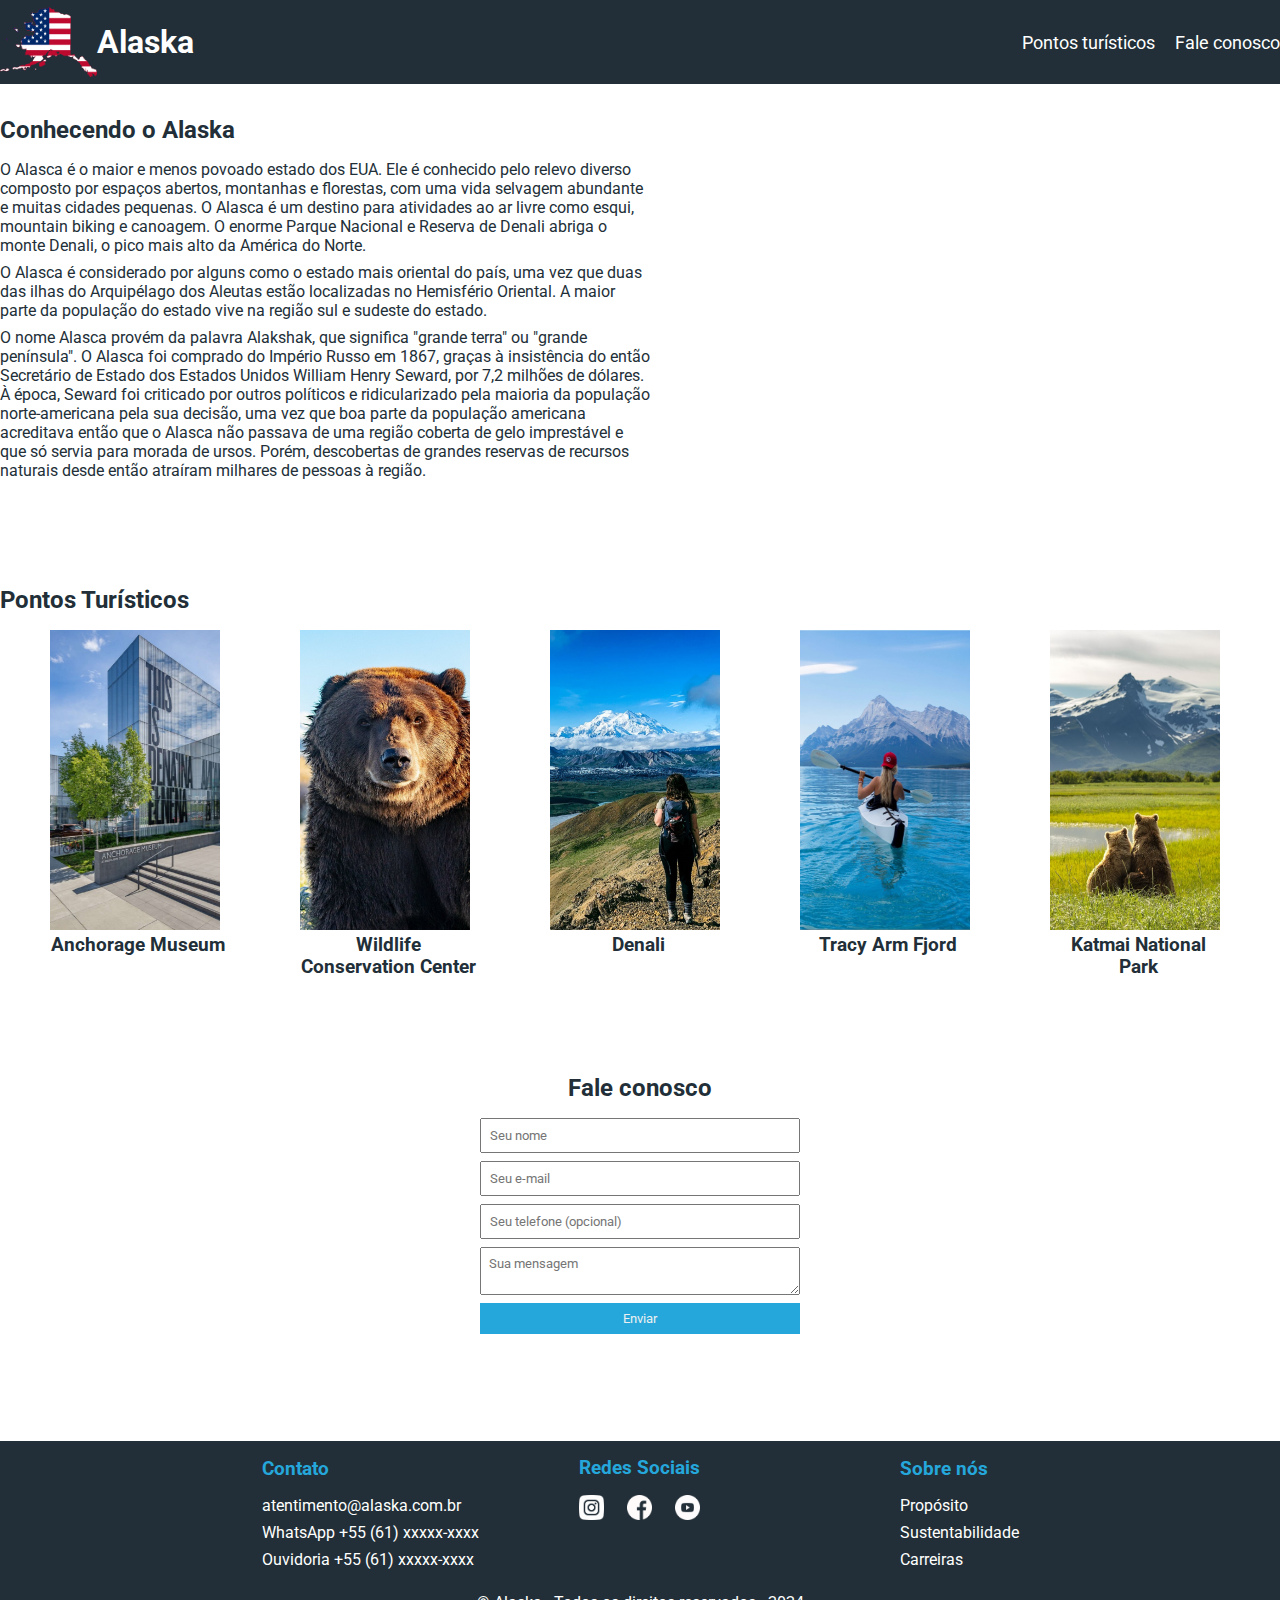
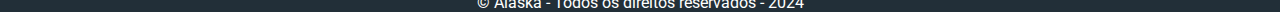
<file: index.html>
<!DOCTYPE html>
<html lang="pt-br">
<head>
    <meta charset="UTF-8">
    <meta name="viewport" content="width=device-width, initial-scale=1.0">
    <title>Alaska Trip</title>
    <link rel="stylesheet" href="/main.css"/>

    <link rel="preconnect" href="https://fonts.googleapis.com">
    <link rel="preconnect" href="https://fonts.gstatic.com" crossorigin>
    <link href="https://fonts.googleapis.com/css2?family=Roboto&family=Ubuntu:ital,wght@0,300;0,400;0,500;0,700;1,300;1,400;1,500;1,700&display=swap" rel="stylesheet">
</head>
<body>
    <header>
        <div class="container">
            <div class="flag-space">
                <img src="./imagens/bandeira.png" alt="Bandeira do Alaska">
                <a href="#alaska"><h1>Alaska</h1></a>
            </div>
            <nav>
                <ul>
                    <li>
                        <a href="#pontos turísticos">Pontos turísticos</a>
                    </li>
                    <li>
                        <a href="#fale-conosco">Fale conosco</a>
                    </li>
                </ul>
            </nav>
        </div>
    </header>
    <section id="alaska">
        <div class="container">
            <div>
                <h2>Conhecendo o Alaska</h2>
                <p>
                    O Alasca é o maior e menos povoado estado dos EUA. Ele é conhecido pelo relevo diverso composto por espaços abertos, montanhas e florestas, com uma vida selvagem abundante e muitas cidades pequenas. O Alasca é um destino para atividades ao ar livre como esqui, mountain biking e canoagem. O enorme Parque Nacional e Reserva de Denali abriga o monte Denali, o pico mais alto da América do Norte.
                </p>
                <p>
                    O Alasca é considerado por alguns como o estado mais oriental do país, uma vez que duas das ilhas do Arquipélago dos Aleutas estão localizadas no Hemisfério Oriental. A maior parte da população do estado vive na região sul e sudeste do estado.
                </p>
                <p>
                    O nome Alasca provém da palavra Alakshak, que significa "grande terra" ou "grande península". O Alasca foi comprado do Império Russo em 1867, graças à insistência do então Secretário de Estado dos Estados Unidos William Henry Seward, por 7,2 milhões de dólares. À época, Seward foi criticado por outros políticos e ridicularizado pela maioria da população norte-americana pela sua decisão, uma vez que boa parte da população americana acreditava então que o Alasca não passava de uma região coberta de gelo imprestável e que só servia para morada de ursos. Porém, descobertas de grandes reservas de recursos naturais desde então atraíram milhares de pessoas à região.
                </p>
            </div>
            <iframe width="600" height="336" src="https://www.youtube.com/embed/CHSnz0bCaUk?si=diPzCgnwIW1nESa0" title="YouTube video player" frameborder="0" allow="accelerometer; autoplay; clipboard-write; encrypted-media; gyroscope; picture-in-picture; web-share" referrerpolicy="strict-origin-when-cross-origin" allowfullscreen></iframe>
        </div>
    </section>
    <section id="pontos turísticos">
        <div class="container">
            <h2>Pontos Turísticos</h2>
        </div>
        <div class="container">
            <ul class="tourist-attractions">
                <li>
                    <a href="./anchorage-museum.html" title="Anchorage Museum"><img src="./imagens/anchorage museum.jpg" alt="Museu de Anchorage"></a>
                    <h3>Anchorage Museum</h3>
                </li>
                <li>
                    <a href="./wildlife-conservation-center.html" title="Wildlife Conservation Center"><img src="./imagens/alaska wildlife conservation center.jpg" alt="Alaska wildlife"></a>
                    <h3>Wildlife Conservation Center</h3>
                </li>
                <li>
                    <a href="./denali.html" title="Denali"><img src="./imagens/denali.jpg" alt="Reserva de Denali"></a>
                    <h3>Denali</h3>
                </li>
                <li>
                    <a href="./tracy-arm-fjord.html" title="Tracy Arm Fjord"><img src="./imagens/tracy arm fjord.jpg" alt="Fiorde Tracy Arm"></a>
                    <h3>Tracy Arm Fjord</h3>
                </li>
                <li>
                    <a href="./katmai-national-park.html" title="Katmai National Park"><img src="./imagens/Katmai.jpg" alt="Parque nacional de Katmai"></a>
                    <h3>Katmai National Park</h3>
                </li>   
            </ul>
        </div>
    </section>
    <section id="fale-conosco">
        <div class="container">
            <h2>Fale conosco</h2>
            <form>
                <input type="text" placeholder="Seu nome" required/>
                <input type="email" placeholder="Seu e-mail" required/>
                <input type="tel" placeholder="Seu telefone (opcional)"/>
                <textarea placeholder="Sua mensagem" required></textarea>
                <button type="submit">Enviar</button>
            </form>
        </div>
    </section>
    <footer>
        <div class="container">
            <div>
                <h3>
                    Contato
                </h3>
                    <a href="https://login.live.com/login.srf?wa=wsignin1.0&rpsnv=166&ct=1733367913&rver=7.5.2211.0&wp=MBI_SSL&wreply=https%3a%2f%2foutlook.live.com%2fowa%2f%3fnlp%3d1%26cobrandid%3dab0455a0-8d03-46b9-b18b-df2f57b9e44c%26culture%3dpt-br%26country%3dbr%26RpsCsrfState%3d9ac0d1c2-bdff-6674-9e33-9da168376504&id=292841&aadredir=1&CBCXT=out&lw=1&fl=dob%2cflname%2cwld&cobrandid=ab0455a0-8d03-46b9-b18b-df2f57b9e44c">atentimento@alaska.com.br</a>
                    <a href="https://web.whatsapp.com/">WhatsApp +55 (61) xxxxx-xxxx</a>
                    <a href="https://web.whatsapp.com/">Ouvidoria +55 (61) xxxxx-xxxx</a>     
            </div>
            <div class="social-space">
                <h3>
                    Redes Sociais
                </h3>
                <ul>
                    <li>
                        <a href="https://www.instagram.com/"><img src="./imagens/instagram.png" alt="Instagram"></a>
                    </li>
                    <li>
                        <a href="https://www.facebook.com/?locale=pt_BR"><img src="./imagens/facebook.png" alt="Facebook"></a>
                    </li>
                    <li>
                        <a href="https://www.youtube.com/"><img src="./imagens/youtube.png" alt="Youtube"></a>
                    </li>
                </ul>
            </div>
                <div>
                    <h3>
                        Sobre nós
                    </h3>
                        <a href="#">Propósito</a>
                        <a href="#">Sustentabilidade</a>
                        <a href="#">Carreiras</a>     
                </div>
            <div>
        </div>
    </footer>
    <div class="direitos">
        <p>
            &copy; Alaska - Todos os direitos reservados - 2024
        </p>
    </div>
</body>
</html>
</file>
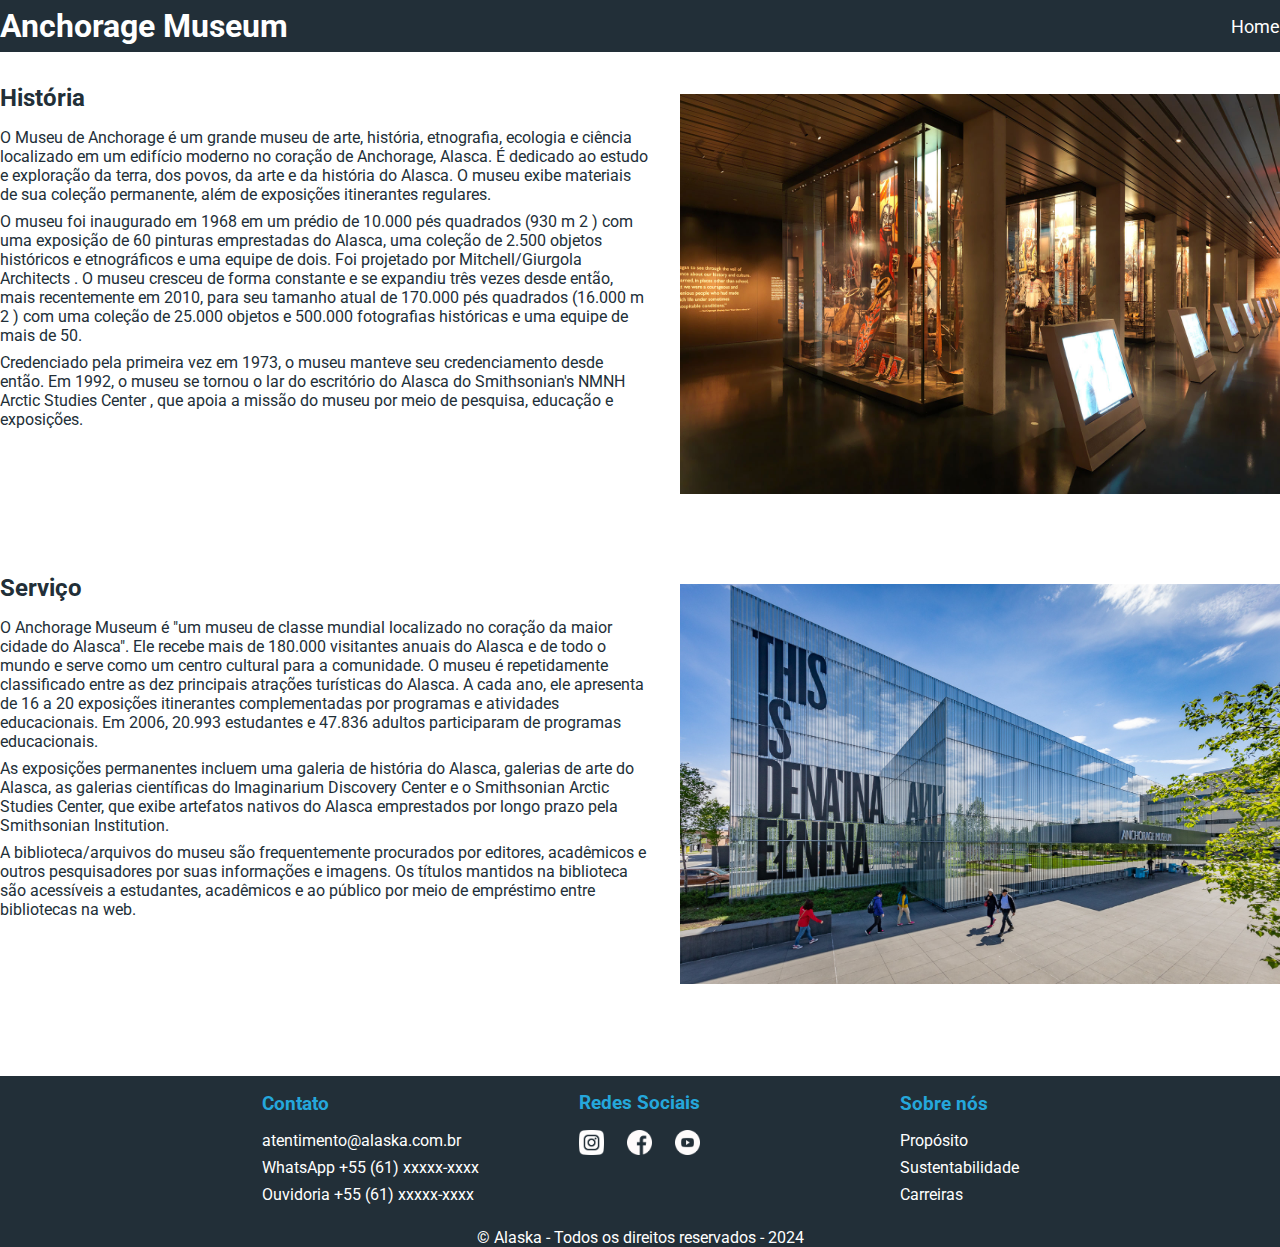
<file: anchorage-museum.html>
<!DOCTYPE html>
<html lang="pt-br">
<head>
    <meta charset="UTF-8">
    <meta name="viewport" content="width=device-width, initial-scale=1.0">
    <title>Anchorage Museum</title>
    <link rel="stylesheet" href="/main.css"/>

    <link rel="preconnect" href="https://fonts.googleapis.com">
    <link rel="preconnect" href="https://fonts.gstatic.com" crossorigin>
    <link href="https://fonts.googleapis.com/css2?family=Roboto&family=Ubuntu:ital,wght@0,300;0,400;0,500;0,700;1,300;1,400;1,500;1,700&display=swap" rel="stylesheet">
</head>
<body>
    <header>
        <div class="container">
            <div class="flag-space">
                <a href="./index.html"><h1>Anchorage Museum</h1></a>
            </div>
            <nav>
                <ul>
                    <li>
                        <a href="./index.html">Home</a>
                    </li>
                </ul>
            </nav>
        </div>
    </header>
    <section>
        <div class="container">
            <div>
                <h2>História</h2>
                <p>
                    O Museu de Anchorage é um grande museu de arte, história, etnografia, ecologia e ciência localizado em um edifício moderno no coração de Anchorage, Alasca. É dedicado ao estudo e exploração da terra, dos povos, da arte e da história do Alasca. O museu exibe materiais de sua coleção permanente, além de exposições itinerantes regulares.
                </p>
                <p>
                    O museu foi inaugurado em 1968 em um prédio de 10.000 pés quadrados (930 m 2 ) com uma exposição de 60 pinturas emprestadas do Alasca, uma coleção de 2.500 objetos históricos e etnográficos e uma equipe de dois. Foi projetado por Mitchell/Giurgola Architects . O museu cresceu de forma constante e se expandiu três vezes desde então, mais recentemente em 2010, para seu tamanho atual de 170.000 pés quadrados (16.000 m 2 ) com uma coleção de 25.000 objetos e 500.000 fotografias históricas e uma equipe de mais de 50. 
                </p>
                <p>
                    Credenciado pela primeira vez em 1973, o museu manteve seu credenciamento desde então. Em 1992, o museu se tornou o lar do escritório do Alasca do Smithsonian's NMNH Arctic Studies Center , que apoia a missão do museu por meio de pesquisa, educação e exposições.
                </p>
            </div>
            <img class="alaska-landscape1" src="./imagens/Anchorage Museum1.jpg" alt="Imagem do interior do museu de anchorage">
        </div>
    </section>
    <section>
        <div class="container">
            <div>
                <h2>Serviço</h2>
                <p>
                    O Anchorage Museum é "um museu de classe mundial localizado no coração da maior cidade do Alasca". Ele recebe mais de 180.000 visitantes anuais do Alasca e de todo o mundo e serve como um centro cultural para a comunidade. O museu é repetidamente classificado entre as dez principais atrações turísticas do Alasca. A cada ano, ele apresenta de 16 a 20 exposições itinerantes complementadas por programas e atividades educacionais. Em 2006, 20.993 estudantes e 47.836 adultos participaram de programas educacionais.
                </p>
                <p>
                    As exposições permanentes incluem uma galeria de história do Alasca, galerias de arte do Alasca, as galerias científicas do Imaginarium Discovery Center e o Smithsonian Arctic Studies Center, que exibe artefatos nativos do Alasca emprestados por longo prazo pela Smithsonian Institution.
                </p>
                <p>
                    A biblioteca/arquivos do museu são frequentemente procurados por editores, acadêmicos e outros pesquisadores por suas informações e imagens. Os títulos mantidos na biblioteca são acessíveis a estudantes, acadêmicos e ao público por meio de empréstimo entre bibliotecas na web.
                </p>
            </div>
            <img class="alaska-landscape2" src="./imagens/Anchorage Museum2.jpg" alt="Imagem da frente do museu de anchorage">
        </div>
    </section>
    <footer>
        <div class="container">
            <div>
                <h3>
                    Contato
                </h3>
                    <a href="https://login.live.com/login.srf?wa=wsignin1.0&rpsnv=166&ct=1733367913&rver=7.5.2211.0&wp=MBI_SSL&wreply=https%3a%2f%2foutlook.live.com%2fowa%2f%3fnlp%3d1%26cobrandid%3dab0455a0-8d03-46b9-b18b-df2f57b9e44c%26culture%3dpt-br%26country%3dbr%26RpsCsrfState%3d9ac0d1c2-bdff-6674-9e33-9da168376504&id=292841&aadredir=1&CBCXT=out&lw=1&fl=dob%2cflname%2cwld&cobrandid=ab0455a0-8d03-46b9-b18b-df2f57b9e44c">atentimento@alaska.com.br</a>
                    <a href="https://web.whatsapp.com/">WhatsApp +55 (61) xxxxx-xxxx</a>
                    <a href="https://web.whatsapp.com/">Ouvidoria +55 (61) xxxxx-xxxx</a>     
            </div>
            <div class="social-space">
                <h3>
                    Redes Sociais
                </h3>
                <ul>
                    <li>
                        <a href="https://www.instagram.com/"><img src="./imagens/instagram.png" alt="Instagram"></a>
                    </li>
                    <li>
                        <a href="https://www.facebook.com/?locale=pt_BR"><img src="./imagens/facebook.png" alt="Facebook"></a>
                    </li>
                    <li>
                        <a href="https://www.youtube.com/"><img src="./imagens/youtube.png" alt="Youtube"></a>
                    </li>
                </ul>
            </div>
                <div>
                    <h3>
                        Sobre nós
                    </h3>
                        <a href="#">Propósito</a>
                        <a href="#">Sustentabilidade</a>
                        <a href="#">Carreiras</a>     
                </div>
            <div>
        </div>
    </footer>
    <div class="direitos">
        <p>
            &copy; Alaska - Todos os direitos reservados - 2024
        </p>
    </div>
</body>
</html>
</file>
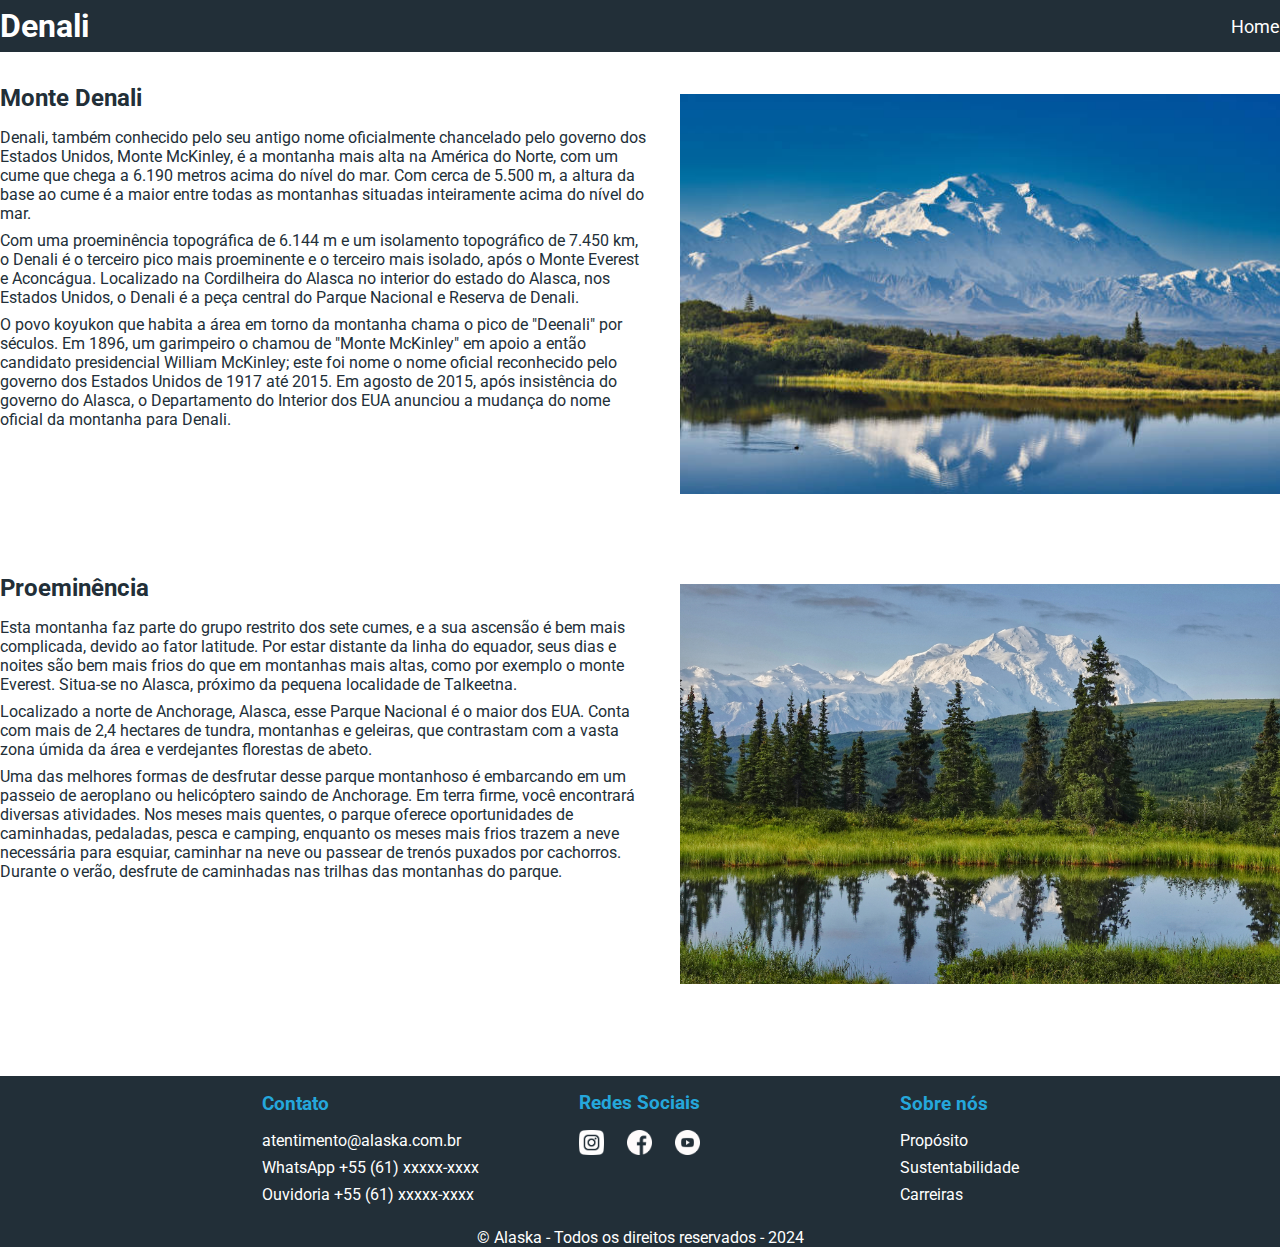
<file: denali.html>
<!DOCTYPE html>
<html lang="pt-br">
<head>
    <meta charset="UTF-8">
    <meta name="viewport" content="width=device-width, initial-scale=1.0">
    <title>Denali</title>
    <link rel="stylesheet" href="/main.css"/>

    <link rel="preconnect" href="https://fonts.googleapis.com">
    <link rel="preconnect" href="https://fonts.gstatic.com" crossorigin>
    <link href="https://fonts.googleapis.com/css2?family=Roboto&family=Ubuntu:ital,wght@0,300;0,400;0,500;0,700;1,300;1,400;1,500;1,700&display=swap" rel="stylesheet">
</head>
<body>
    <header>
        <div class="container">
            <div class="flag-space">
                <a href="./index.html"><h1>Denali</h1></a>
            </div>
            <nav>
                <ul>
                    <li>
                        <a href="./index.html">Home</a>
                    </li>
                </ul>
            </nav>
        </div>
    </header>
    <section>
        <div class="container">
            <div>
                <h2>Monte Denali</h2>
                <p>
                    Denali, também conhecido pelo seu antigo nome oficialmente chancelado pelo governo dos Estados Unidos, Monte McKinley, é a montanha mais alta na América do Norte, com um cume que chega a 6.190 metros acima do nível do mar. Com cerca de 5.500 m, a altura da base ao cume é a maior entre todas as montanhas situadas inteiramente acima do nível do mar.
                </p>
                <p>
                    Com uma proeminência topográfica de 6.144 m e um isolamento topográfico de 7.450 km, o Denali é o terceiro pico mais proeminente e o terceiro mais isolado, após o Monte Everest e Aconcágua. Localizado na Cordilheira do Alasca no interior do estado do Alasca, nos Estados Unidos, o Denali é a peça central do Parque Nacional e Reserva de Denali.
                </p>
                <p>
                    O povo koyukon que habita a área em torno da montanha chama o pico de "Deenali" por séculos. Em 1896, um garimpeiro o chamou de "Monte McKinley" em apoio a então candidato presidencial William McKinley; este foi nome o nome oficial reconhecido pelo governo dos Estados Unidos de 1917 até 2015. Em agosto de 2015, após insistência do governo do Alasca, o Departamento do Interior dos EUA anunciou a mudança do nome oficial da montanha para Denali.
                </p>
            </div>
            <img class="alaska-landscape1" src="./imagens/denali1.jpg" alt="Paisagem no alaska">
        </div>
    </section>
    <section>
        <div class="container">
            <div>
                <h2>Proeminência</h2>
                <p>
                    Esta montanha faz parte do grupo restrito dos sete cumes, e a sua ascensão é bem mais complicada, devido ao fator latitude. Por estar distante da linha do equador, seus dias e noites são bem mais frios do que em montanhas mais altas, como por exemplo o monte Everest. Situa-se no Alasca, próximo da pequena localidade de Talkeetna.
                </p>
                <p>
                    Localizado a norte de Anchorage, Alasca, esse Parque Nacional é o maior dos EUA. Conta com mais de 2,4 hectares de tundra, montanhas e geleiras, que contrastam com a vasta zona úmida da área e verdejantes florestas de abeto.
                </p>
                <p>
                    Uma das melhores formas de desfrutar desse parque montanhoso é embarcando em um passeio de aeroplano ou helicóptero saindo de Anchorage. Em terra firme, você encontrará diversas atividades. Nos meses mais quentes, o parque oferece oportunidades de caminhadas, pedaladas, pesca e camping, enquanto os meses mais frios trazem a neve necessária para esquiar, caminhar na neve ou passear de trenós puxados por cachorros. Durante o verão, desfrute de caminhadas nas trilhas das montanhas do parque.
                </p>
            </div>
            <img class="alaska-landscape2" src="./imagens/denali2.jpg" alt="Paisagem no alaska">
        </div>
    </section>
    <footer>
        <div class="container">
            <div>
                <h3>
                    Contato
                </h3>
                    <a href="https://login.live.com/login.srf?wa=wsignin1.0&rpsnv=166&ct=1733367913&rver=7.5.2211.0&wp=MBI_SSL&wreply=https%3a%2f%2foutlook.live.com%2fowa%2f%3fnlp%3d1%26cobrandid%3dab0455a0-8d03-46b9-b18b-df2f57b9e44c%26culture%3dpt-br%26country%3dbr%26RpsCsrfState%3d9ac0d1c2-bdff-6674-9e33-9da168376504&id=292841&aadredir=1&CBCXT=out&lw=1&fl=dob%2cflname%2cwld&cobrandid=ab0455a0-8d03-46b9-b18b-df2f57b9e44c">atentimento@alaska.com.br</a>
                    <a href="https://web.whatsapp.com/">WhatsApp +55 (61) xxxxx-xxxx</a>
                    <a href="https://web.whatsapp.com/">Ouvidoria +55 (61) xxxxx-xxxx</a>     
            </div>
            <div class="social-space">
                <h3>
                    Redes Sociais
                </h3>
                <ul>
                    <li>
                        <a href="https://www.instagram.com/"><img src="./imagens/instagram.png" alt="Instagram"></a>
                    </li>
                    <li>
                        <a href="https://www.facebook.com/?locale=pt_BR"><img src="./imagens/facebook.png" alt="Facebook"></a>
                    </li>
                    <li>
                        <a href="https://www.youtube.com/"><img src="./imagens/youtube.png" alt="Youtube"></a>
                    </li>
                </ul>
            </div>
                <div>
                    <h3>
                        Sobre nós
                    </h3>
                        <a href="#">Propósito</a>
                        <a href="#">Sustentabilidade</a>
                        <a href="#">Carreiras</a>     
                </div>
            <div>
        </div>
    </footer>
    <div class="direitos">
        <p>
            &copy; Alaska - Todos os direitos reservados - 2024
        </p>
    </div>
</body>
</html>
</file>
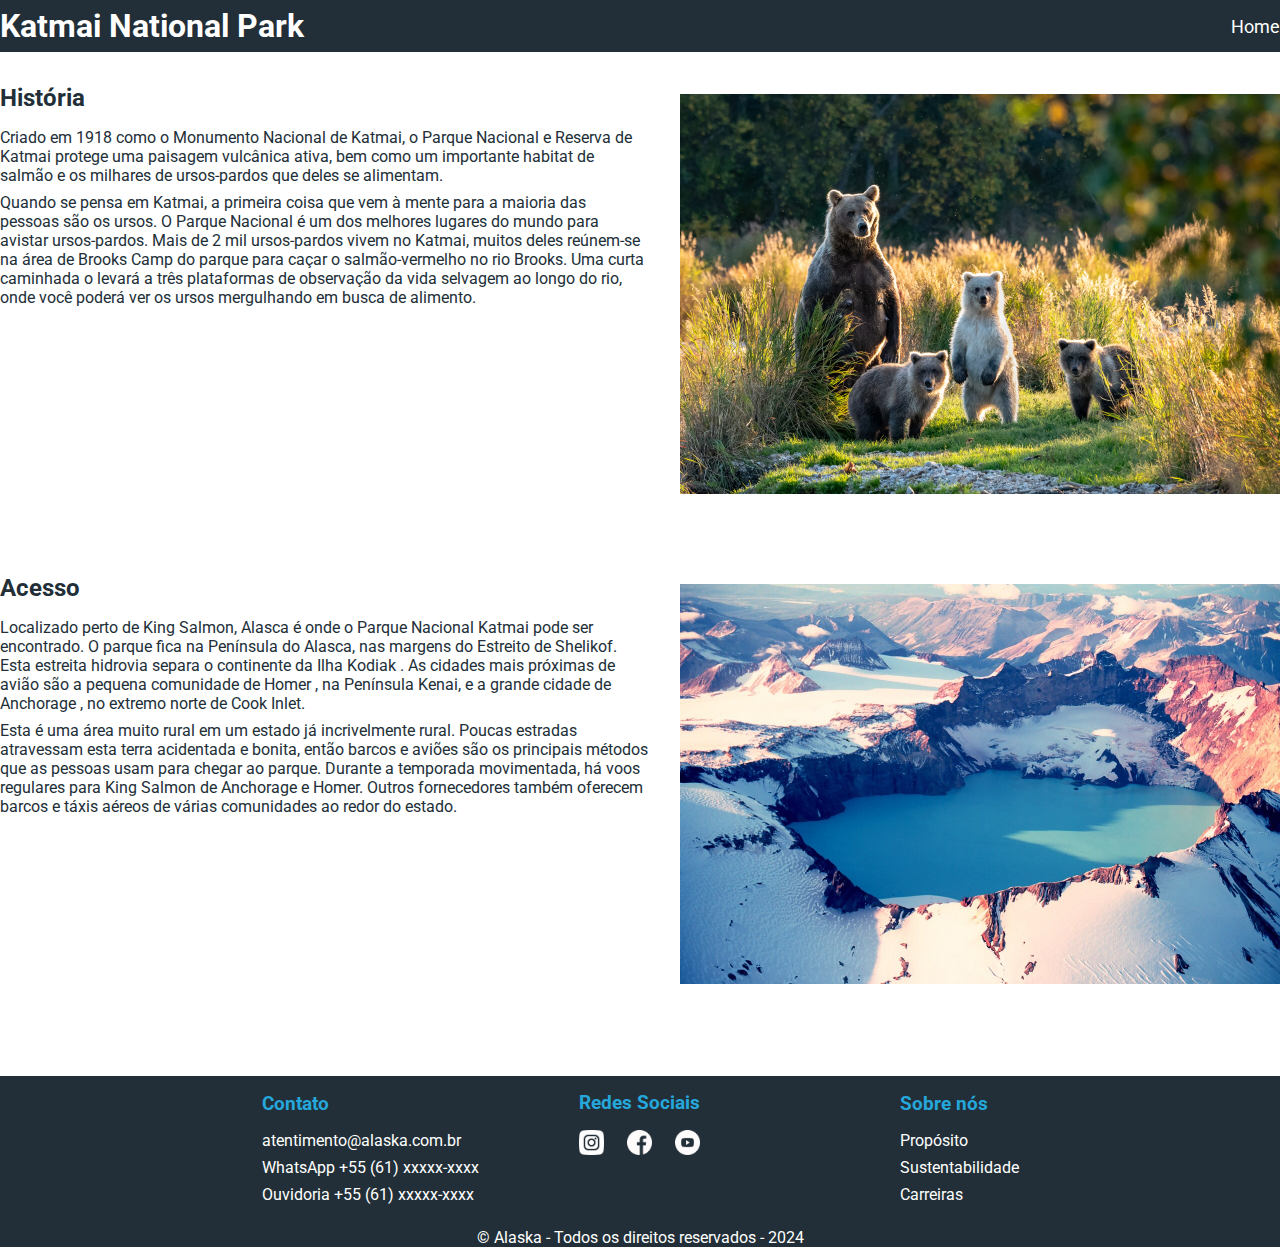
<file: katmai-national-park.html>
<!DOCTYPE html>
<html lang="pt-br">
<head>
    <meta charset="UTF-8">
    <meta name="viewport" content="width=device-width, initial-scale=1.0">
    <title>Katmai National Park</title>
    <link rel="stylesheet" href="/main.css"/>

    <link rel="preconnect" href="https://fonts.googleapis.com">
    <link rel="preconnect" href="https://fonts.gstatic.com" crossorigin>
    <link href="https://fonts.googleapis.com/css2?family=Roboto&family=Ubuntu:ital,wght@0,300;0,400;0,500;0,700;1,300;1,400;1,500;1,700&display=swap" rel="stylesheet">
</head>
<body>
    <header>
        <div class="container">
            <div class="flag-space">
                <a href="./index.html"><h1>Katmai National Park</h1></a>
            </div>
            <nav>
                <ul>
                    <li>
                        <a href="./index.html">Home</a>
                    </li>
                </ul>
            </nav>
        </div>
    </header>
    <section>
        <div class="container">
            <div>
                <h2>História</h2>
                <p>
                    Criado em 1918 como o Monumento Nacional de Katmai, o Parque Nacional e Reserva de Katmai protege uma paisagem vulcânica ativa, bem como um importante habitat de salmão e os milhares de ursos-pardos que deles se alimentam.
                </p>
                <p>
                    Quando se pensa em Katmai, a primeira coisa que vem à mente para a maioria das pessoas são os ursos. O Parque Nacional é um dos melhores lugares do mundo para avistar ursos-pardos. Mais de 2 mil ursos-pardos vivem no Katmai, muitos deles reúnem-se na área de Brooks Camp do parque para caçar o salmão-vermelho no rio Brooks. Uma curta caminhada o levará a três plataformas de observação da vida selvagem ao longo do rio, onde você poderá ver os ursos mergulhando em busca de alimento.
                </p>
            </div>
            <img class="alaska-landscape1" src="./imagens/Katmai National Park1.jpg" alt="Paisagem no alaska">
        </div>
    </section>
    <section>
        <div class="container">
            <div>
                <h2>Acesso</h2>
                <p>
                    Localizado perto de King Salmon, Alasca é onde o Parque Nacional Katmai pode ser encontrado. O parque fica na Península do Alasca, nas margens do Estreito de Shelikof. Esta estreita hidrovia separa o continente da Ilha Kodiak . As cidades mais próximas de avião são a pequena comunidade de Homer , na Península Kenai, e a grande cidade de Anchorage , no extremo norte de Cook Inlet.
                </p>
                <p>
                    Esta é uma área muito rural em um estado já incrivelmente rural. Poucas estradas atravessam esta terra acidentada e bonita, então barcos e aviões são os principais métodos que as pessoas usam para chegar ao parque. Durante a temporada movimentada, há voos regulares para King Salmon de Anchorage e Homer. Outros fornecedores também oferecem barcos e táxis aéreos de várias comunidades ao redor do estado.
                </p>
            </div>
            <img class="alaska-landscape2" src="./imagens/Katmai National Park2.jpg" alt="Paisagem no alaska">
        </div>
    </section>
    <footer>
        <div class="container">
            <div>
                <h3>
                    Contato
                </h3>
                    <a href="https://login.live.com/login.srf?wa=wsignin1.0&rpsnv=166&ct=1733367913&rver=7.5.2211.0&wp=MBI_SSL&wreply=https%3a%2f%2foutlook.live.com%2fowa%2f%3fnlp%3d1%26cobrandid%3dab0455a0-8d03-46b9-b18b-df2f57b9e44c%26culture%3dpt-br%26country%3dbr%26RpsCsrfState%3d9ac0d1c2-bdff-6674-9e33-9da168376504&id=292841&aadredir=1&CBCXT=out&lw=1&fl=dob%2cflname%2cwld&cobrandid=ab0455a0-8d03-46b9-b18b-df2f57b9e44c">atentimento@alaska.com.br</a>
                    <a href="https://web.whatsapp.com/">WhatsApp +55 (61) xxxxx-xxxx</a>
                    <a href="https://web.whatsapp.com/">Ouvidoria +55 (61) xxxxx-xxxx</a>     
            </div>
            <div class="social-space">
                <h3>
                    Redes Sociais
                </h3>
                <ul>
                    <li>
                        <a href="https://www.instagram.com/"><img src="./imagens/instagram.png" alt="Instagram"></a>
                    </li>
                    <li>
                        <a href="https://www.facebook.com/?locale=pt_BR"><img src="./imagens/facebook.png" alt="Facebook"></a>
                    </li>
                    <li>
                        <a href="https://www.youtube.com/"><img src="./imagens/youtube.png" alt="Youtube"></a>
                    </li>
                </ul>
            </div>
                <div>
                    <h3>
                        Sobre nós
                    </h3>
                        <a href="#">Propósito</a>
                        <a href="#">Sustentabilidade</a>
                        <a href="#">Carreiras</a>     
                </div>
            <div>
        </div>
    </footer>
    <div class="direitos">
        <p>
            &copy; Alaska - Todos os direitos reservados - 2024
        </p>
    </div>
</body>
</html>
</file>
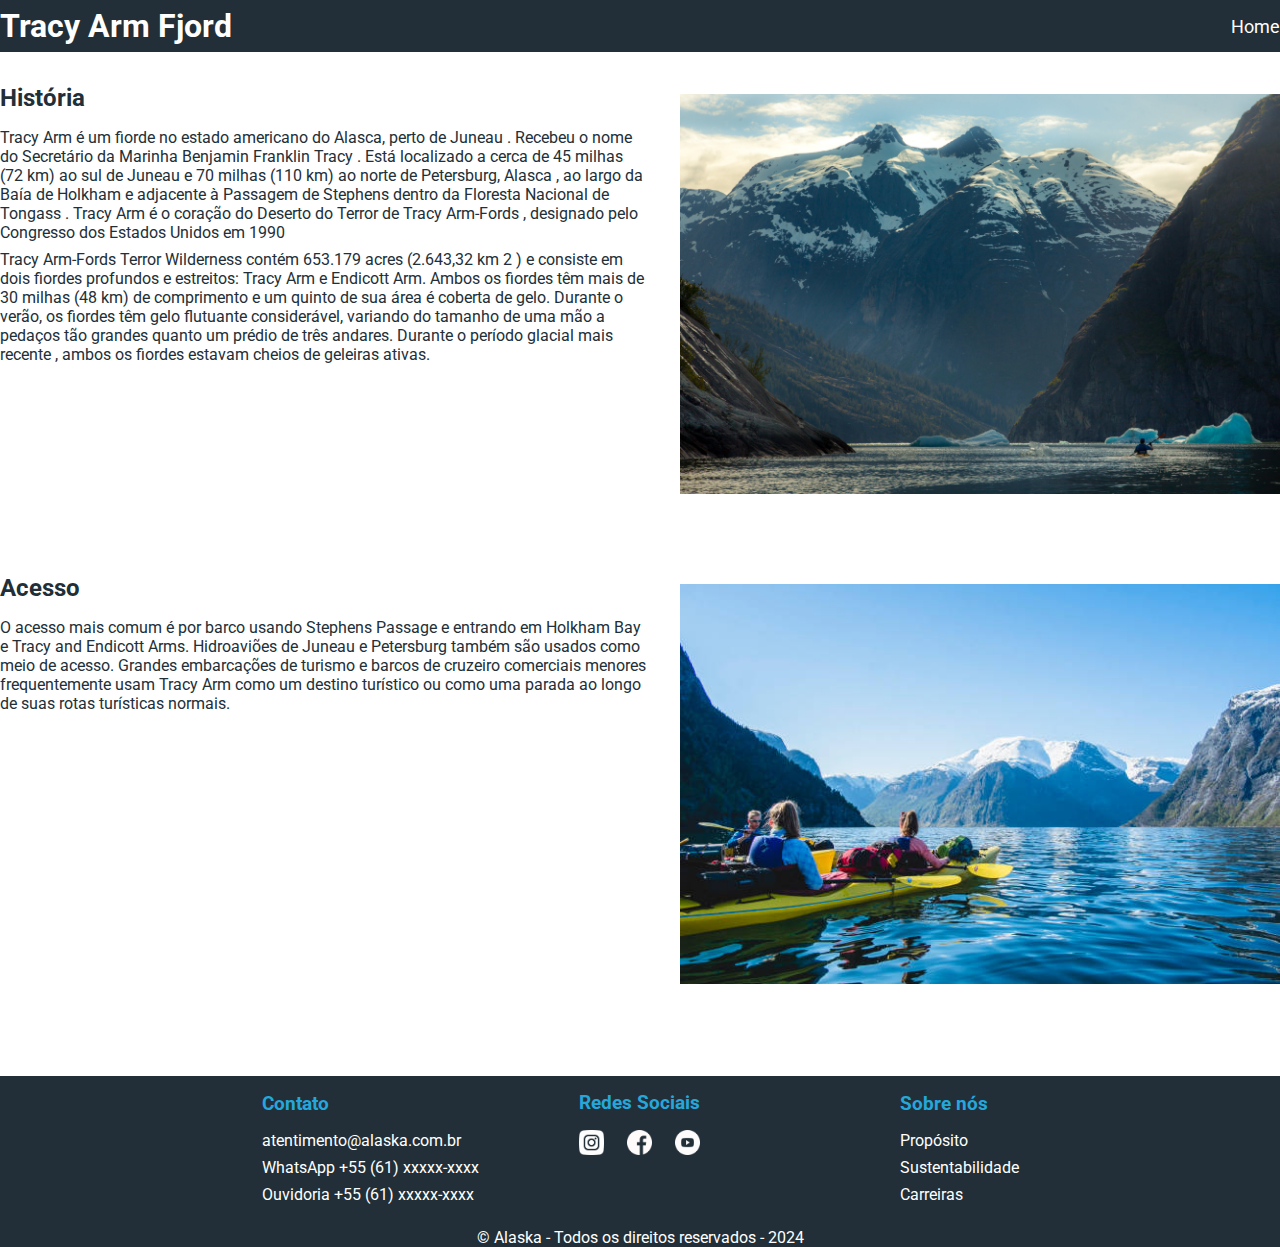
<file: tracy-arm-fjord.html>
<!DOCTYPE html>
<html lang="pt-br">
<head>
    <meta charset="UTF-8">
    <meta name="viewport" content="width=device-width, initial-scale=1.0">
    <title>Tracy Arm Fjord</title>
    <link rel="stylesheet" href="/main.css"/>

    <link rel="preconnect" href="https://fonts.googleapis.com">
    <link rel="preconnect" href="https://fonts.gstatic.com" crossorigin>
    <link href="https://fonts.googleapis.com/css2?family=Roboto&family=Ubuntu:ital,wght@0,300;0,400;0,500;0,700;1,300;1,400;1,500;1,700&display=swap" rel="stylesheet">
</head>
<body>
    <header>
        <div class="container">
            <div class="flag-space">
                <a href="./index.html"><h1>Tracy Arm Fjord</h1></a>
            </div>
            <nav>
                <ul>
                    <li>
                        <a href="./index.html">Home</a>
                    </li>
                </ul>
            </nav>
        </div>
    </header>
    <section>
        <div class="container">
            <div>
                <h2>História</h2>
                <p>
                    Tracy Arm é um fiorde no estado americano do Alasca, perto de Juneau . Recebeu o nome do Secretário da Marinha Benjamin Franklin Tracy . Está localizado a cerca de 45 milhas (72 km) ao sul de Juneau e 70 milhas (110 km) ao norte de Petersburg, Alasca , ao largo da Baía de Holkham e adjacente à Passagem de Stephens dentro da Floresta Nacional de Tongass . Tracy Arm é o coração do Deserto do Terror de Tracy Arm-Fords , designado pelo Congresso dos Estados Unidos em 1990
                </p>
                <p>
                    Tracy Arm-Fords Terror Wilderness contém 653.179 acres (2.643,32 km 2 ) e consiste em dois fiordes profundos e estreitos: Tracy Arm e Endicott Arm. Ambos os fiordes têm mais de 30 milhas (48 km) de comprimento e um quinto de sua área é coberta de gelo. Durante o verão, os fiordes têm gelo flutuante considerável, variando do tamanho de uma mão a pedaços tão grandes quanto um prédio de três andares. Durante o período glacial mais recente , ambos os fiordes estavam cheios de geleiras ativas.
                </p>
            </div>
            <img class="alaska-landscape1" src="./imagens/Tracy Arm Fjord1.jpg" alt="Paisagem no alaska">
        </div>
    </section>
    <section>
        <div class="container">
            <div>
                <h2>Acesso</h2>
                <p>
                    O acesso mais comum é por barco usando Stephens Passage e entrando em Holkham Bay e Tracy and Endicott Arms. Hidroaviões de Juneau e Petersburg também são usados ​​como meio de acesso. Grandes embarcações de turismo e barcos de cruzeiro comerciais menores frequentemente usam Tracy Arm como um destino turístico ou como uma parada ao longo de suas rotas turísticas normais.
                </p>
            </div>
            <img class="alaska-landscape2" src="./imagens/Tracy Arm Fjord2.jpg" alt="Paisagem no alaska">
        </div>
    </section>
    <footer>
        <div class="container">
            <div>
                <h3>
                    Contato
                </h3>
                    <a href="https://login.live.com/login.srf?wa=wsignin1.0&rpsnv=166&ct=1733367913&rver=7.5.2211.0&wp=MBI_SSL&wreply=https%3a%2f%2foutlook.live.com%2fowa%2f%3fnlp%3d1%26cobrandid%3dab0455a0-8d03-46b9-b18b-df2f57b9e44c%26culture%3dpt-br%26country%3dbr%26RpsCsrfState%3d9ac0d1c2-bdff-6674-9e33-9da168376504&id=292841&aadredir=1&CBCXT=out&lw=1&fl=dob%2cflname%2cwld&cobrandid=ab0455a0-8d03-46b9-b18b-df2f57b9e44c">atentimento@alaska.com.br</a>
                    <a href="https://web.whatsapp.com/">WhatsApp +55 (61) xxxxx-xxxx</a>
                    <a href="https://web.whatsapp.com/">Ouvidoria +55 (61) xxxxx-xxxx</a>     
            </div>
            <div class="social-space">
                <h3>
                    Redes Sociais
                </h3>
                <ul>
                    <li>
                        <a href="https://www.instagram.com/"><img src="./imagens/instagram.png" alt="Instagram"></a>
                    </li>
                    <li>
                        <a href="https://www.facebook.com/?locale=pt_BR"><img src="./imagens/facebook.png" alt="Facebook"></a>
                    </li>
                    <li>
                        <a href="https://www.youtube.com/"><img src="./imagens/youtube.png" alt="Youtube"></a>
                    </li>
                </ul>
            </div>
                <div>
                    <h3>
                        Sobre nós
                    </h3>
                        <a href="#">Propósito</a>
                        <a href="#">Sustentabilidade</a>
                        <a href="#">Carreiras</a>     
                </div>
            <div>
        </div>
    </footer>
    <div class="direitos">
        <p>
            &copy; Alaska - Todos os direitos reservados - 2024
        </p>
    </div>
</body>
</html>
</file>
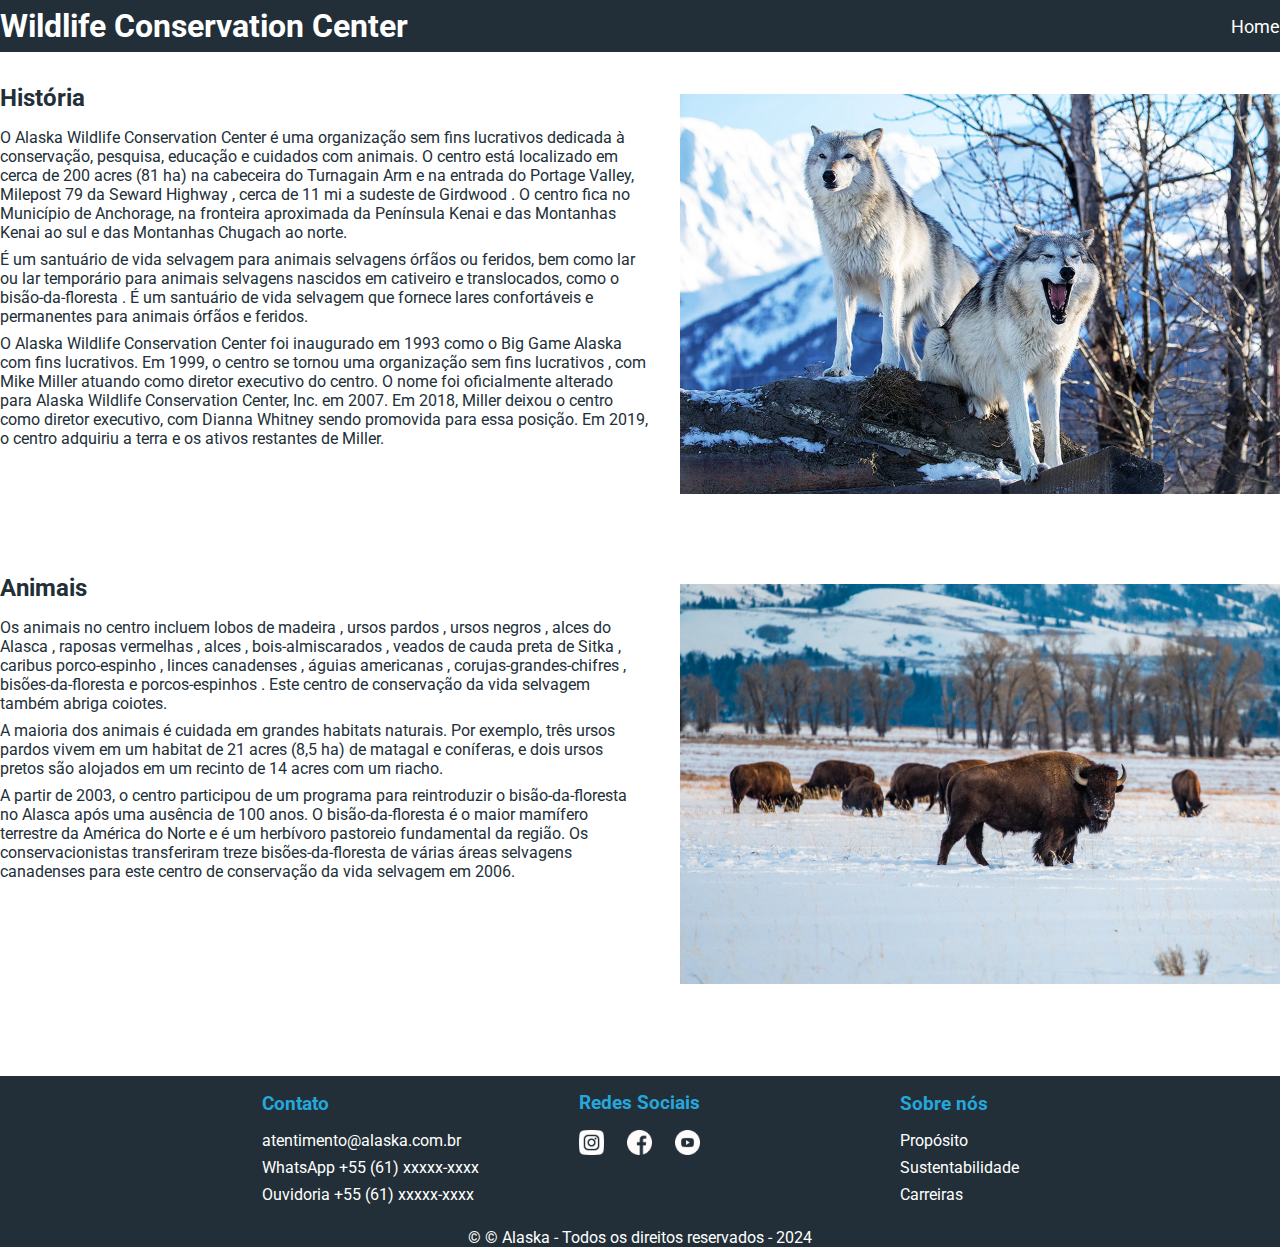
<file: wildlife-conservation-center.html>
<!DOCTYPE html>
<html lang="pt-br">
<head>
    <meta charset="UTF-8">
    <meta name="viewport" content="width=device-width, initial-scale=1.0">
    <title>Wildlife Conservation Center</title>
    <link rel="stylesheet" href="/main.css"/>

    <link rel="preconnect" href="https://fonts.googleapis.com">
    <link rel="preconnect" href="https://fonts.gstatic.com" crossorigin>
    <link href="https://fonts.googleapis.com/css2?family=Roboto&family=Ubuntu:ital,wght@0,300;0,400;0,500;0,700;1,300;1,400;1,500;1,700&display=swap" rel="stylesheet">
</head>
<body>
    <header>
        <div class="container">
            <div class="flag-space">
                <a href="./index.html"><h1>Wildlife Conservation Center</h1></a>
            </div>
            <nav>
                <ul>
                    <li>
                        <a href="./index.html">Home</a>
                    </li>
                </ul>
            </nav>
        </div>
    </header>
    <section>
        <div class="container">
            <div>
                <h2>História</h2>
                <p>
                    O Alaska Wildlife Conservation Center é uma organização sem fins lucrativos dedicada à conservação, pesquisa, educação e cuidados com animais. O centro está localizado em cerca de 200 acres (81 ha) na cabeceira do Turnagain Arm e na entrada do Portage Valley, Milepost 79 da Seward Highway , cerca de 11 mi a sudeste de Girdwood . O centro fica no Município de Anchorage, na fronteira aproximada da Península Kenai e das Montanhas Kenai ao sul e das Montanhas Chugach ao norte.
                </p>
                <p>
                    É um santuário de vida selvagem para animais selvagens órfãos ou feridos, bem como lar ou lar temporário para animais selvagens nascidos em cativeiro e translocados, como o bisão-da-floresta . É um santuário de vida selvagem que fornece lares confortáveis ​​e permanentes para animais órfãos e feridos.
                </p>
                <p>
                    O Alaska Wildlife Conservation Center foi inaugurado em 1993 como o Big Game Alaska com fins lucrativos. Em 1999, o centro se tornou uma organização sem fins lucrativos , com Mike Miller atuando como diretor executivo do centro. O nome foi oficialmente alterado para Alaska Wildlife Conservation Center, Inc. em 2007.  Em 2018, Miller deixou o centro como diretor executivo, com Dianna Whitney sendo promovida para essa posição. Em 2019, o centro adquiriu a terra e os ativos restantes de Miller. 
                </p>
            </div>
            <img class="alaska-landscape1" src="./imagens/Wildlife Conservation Center 1.jpg" alt="Paisagem no alaska">
        </div>
    </section>
    <section>
        <div class="container">
            <div>
                <h2>Animais</h2>
                <p>
                    Os animais no centro incluem lobos de madeira , ursos pardos , ursos negros , alces do Alasca , raposas vermelhas , alces , bois-almiscarados , veados de cauda preta de Sitka , caribus porco-espinho , linces canadenses , águias americanas , corujas-grandes-chifres , bisões-da-floresta e porcos-espinhos . Este centro de conservação da vida selvagem também abriga coiotes.
                </p>
                <p>
                    A maioria dos animais é cuidada em grandes habitats naturais. Por exemplo, três ursos pardos vivem em um habitat de 21 acres (8,5 ha) de matagal e coníferas, e dois ursos pretos são alojados em um recinto de 14 acres com um riacho.
                </p>
                <p>
                    A partir de 2003, o centro participou de um programa para reintroduzir o bisão-da-floresta no Alasca após uma ausência de 100 anos. O bisão-da-floresta é o maior mamífero terrestre da América do Norte e é um herbívoro pastoreio fundamental da região. Os conservacionistas transferiram treze bisões-da-floresta de várias áreas selvagens canadenses para este centro de conservação da vida selvagem em 2006. 
                </p>
            </div>
            <img class="alaska-landscape2" src="./imagens/Wildlife Conservation Center 2.jpg" alt="Paisagem no alaska">
        </div>
    </section>
    <footer>
        <div class="container">
            <div>
                <h3>
                    Contato
                </h3>
                    <a href="https://login.live.com/login.srf?wa=wsignin1.0&rpsnv=166&ct=1733367913&rver=7.5.2211.0&wp=MBI_SSL&wreply=https%3a%2f%2foutlook.live.com%2fowa%2f%3fnlp%3d1%26cobrandid%3dab0455a0-8d03-46b9-b18b-df2f57b9e44c%26culture%3dpt-br%26country%3dbr%26RpsCsrfState%3d9ac0d1c2-bdff-6674-9e33-9da168376504&id=292841&aadredir=1&CBCXT=out&lw=1&fl=dob%2cflname%2cwld&cobrandid=ab0455a0-8d03-46b9-b18b-df2f57b9e44c">atentimento@alaska.com.br</a>
                    <a href="https://web.whatsapp.com/">WhatsApp +55 (61) xxxxx-xxxx</a>
                    <a href="https://web.whatsapp.com/">Ouvidoria +55 (61) xxxxx-xxxx</a>     
            </div>
            <div class="social-space">
                <h3>
                    Redes Sociais
                </h3>
                <ul>
                    <li>
                        <a href="https://www.instagram.com/"><img src="./imagens/instagram.png" alt="Instagram"></a>
                    </li>
                    <li>
                        <a href="https://www.facebook.com/?locale=pt_BR"><img src="./imagens/facebook.png" alt="Facebook"></a>
                    </li>
                    <li>
                        <a href="https://www.youtube.com/"><img src="./imagens/youtube.png" alt="Youtube"></a>
                    </li>
                </ul>
            </div>
                <div>
                    <h3>
                        Sobre nós
                    </h3>
                        <a href="#">Propósito</a>
                        <a href="#">Sustentabilidade</a>
                        <a href="#">Carreiras</a>     
                </div>
            <div>
        </div>
    </footer>
    <div class="direitos">
        <p>
            &copy; &copy; Alaska - Todos os direitos reservados - 2024
        </p>
    </div>
</body>
</html>
</file>
<file: main.css>
* {
    margin: 0;
    padding: 0;
    box-sizing: border-box;
}

header,
h2,
h3,
form button {
    font-family: "Ubuntu", sans-serif;
    font-family: "Roboto", serif;
}

body,
input,
textarea {
    font-family: "Roboto", serif;
}

section {
    color: #222f38;
}


header {
    padding: 7px 0;
    background-color: #222f38;
    color: #fff
}

header img {
    height: 70px;
}

header .flag-space {
    display: flex;
    align-items: center;
}

header nav li {
    display: inline;
    margin-left: 16px;
    font-size: 18px;
}

header nav li a,
.flag-space a {
    color: #fff;
    text-decoration: none;
}

.container {
    max-width: 1280px;
    width: 100%;
    margin: 0 auto;
}

header .container,
section .container,
footer .container {
    justify-content: space-between;
    display: flex;
    align-items: center;
}

iframe {
    margin-left: 32px;
    margin-top: 10px;
    margin-bottom: 60px;
}

.alaska-landscape1 {
    height: 400px;
    width: 600px;
    margin-left: 32px;
    margin-top: 10px;
    margin-bottom: 16px;
}

.alaska-landscape2 {
    height: 400px;
    width: 600px;
    margin-left: 32px;
    margin-top: 10px;
    margin-bottom: 60px;
}

section .container {
    align-items: flex-start;
}

section {
    padding: 32px 0;
}

section h2 {
    margin-bottom: 16px;
}

section P {
    margin-bottom: 8px;
}

#alaska p {
    width: 650px;
}

.tourist-attractions {
    display:flex;
    align-items: center;
    padding: 0 50px;
    
}

.tourist-attractions img {
    height: 300px;
    width: 170px;
    margin-right: 80px;
    cursor: pointer;
}

.tourist-attractions li:hover {
    scale: 1.1;
    transition: .5s;
}

.tourist-attractions li {
    list-style-type: none;
}

.tourist-attractions h3 {
    width: 176px;
    height: 16px;
    text-align: center;
    margin-bottom: 60px;
}

#fale-conosco .container,
.container form {
    display: block;
    text-align: center;
    justify-items: center;
}

form {
    margin-bottom: 75px;
}

form input,
form textarea,
form button {
    display: block;
    width: 320px;
    margin-bottom: 8px;
    padding: 8px;
}

form button {
    background-color: #25a7db;
    color: #ecf0f1;
    border: none;
    cursor: pointer;
}

form button:hover {
    background-color: #6ccff7;
}

input:focus, 
textarea:focus {
    outline-color: #222f38;
}

footer {
    background-color: #222f38;
    height: 500;
}

footer img {
    height: 25px;
}

footer h3,
footer a {
    display: block;
    justify-items: center;
    color: #fff;
    text-decoration: none;
}

footer h3 {
    margin-top: 16px;
    margin-bottom: 16PX;
    color: #25a7db;
}

footer div {
    margin-bottom: 16px;
    margin-left: 200px;
}

footer ul {
    display: flex;
    justify-content: space-between;
    list-style-type: none;
    margin-bottom: 45px;
}

footer .container {
    justify-content:center;
}

footer a {
    margin-bottom: 8px;
}

.direitos {
    text-align: center;
    color: #fff;
    background-color: #222f38;
}

.social-space {
    margin-left: 100px;
}
</file>
